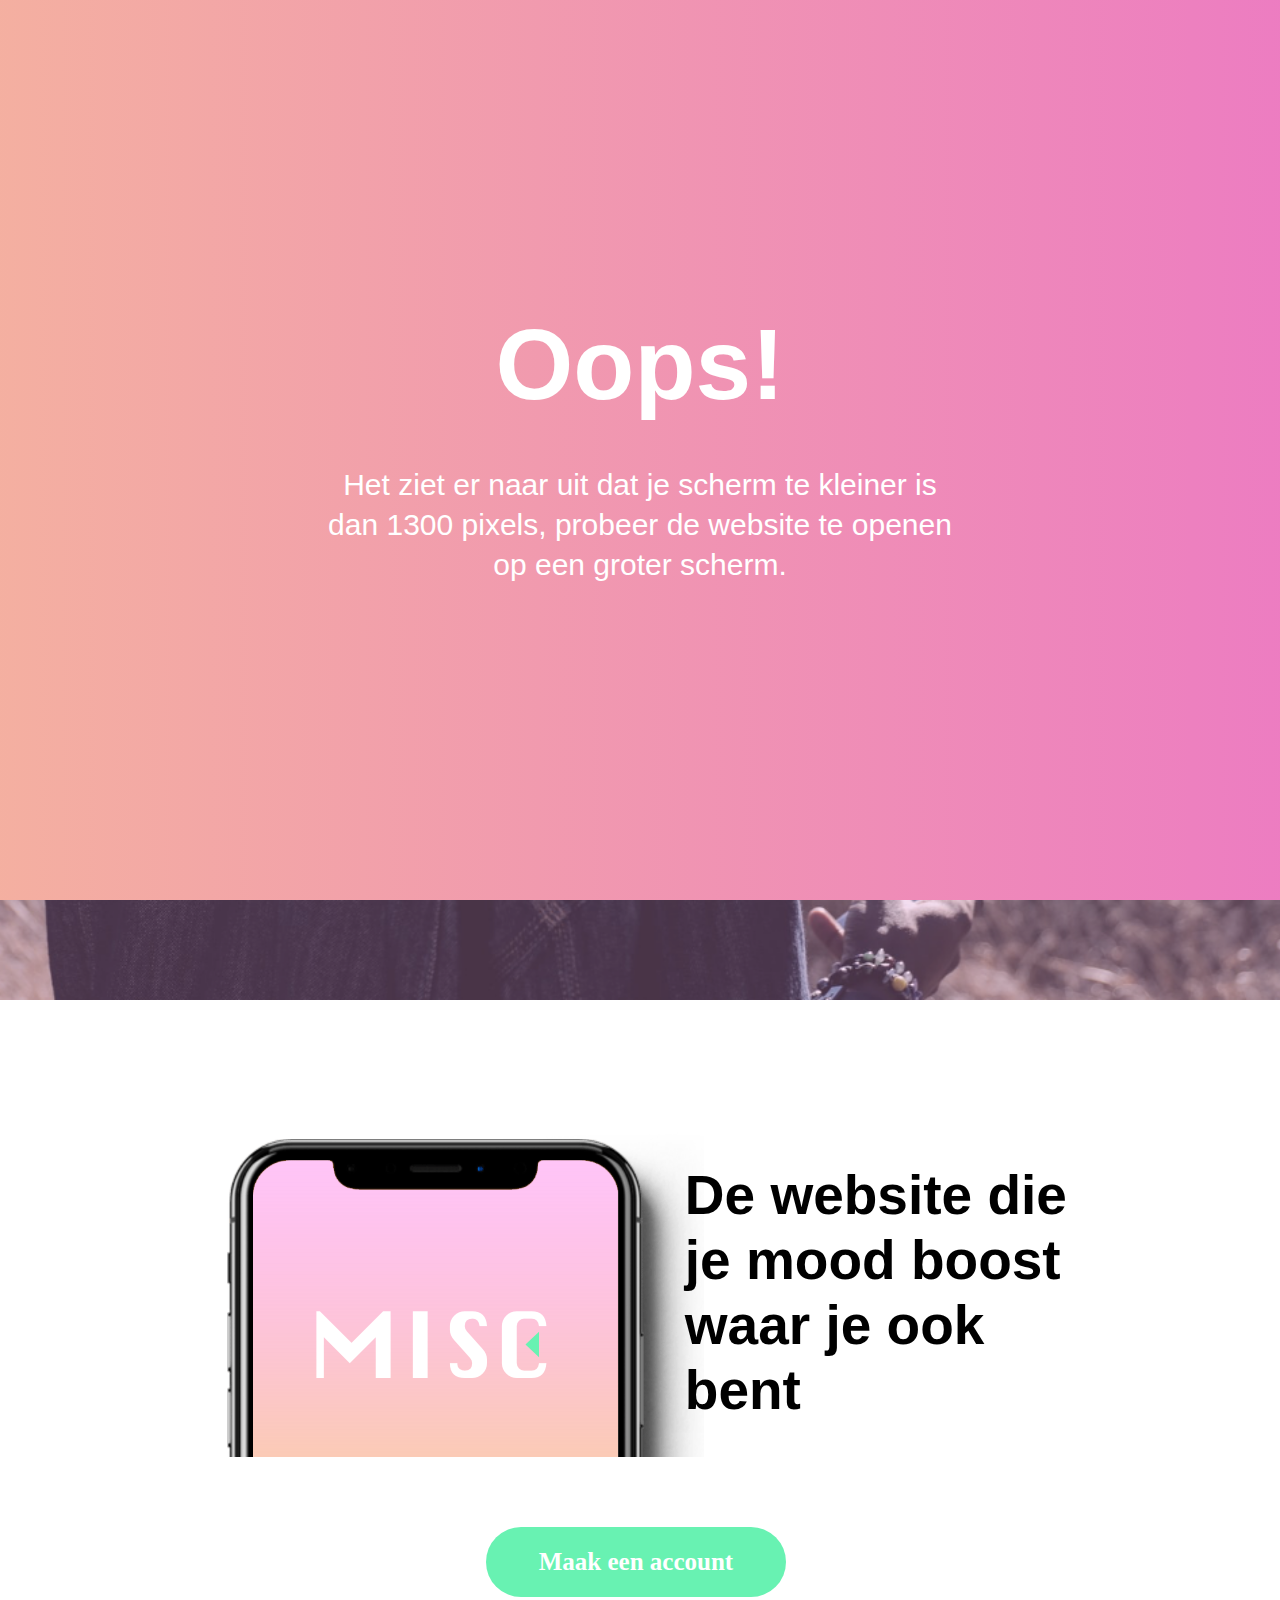
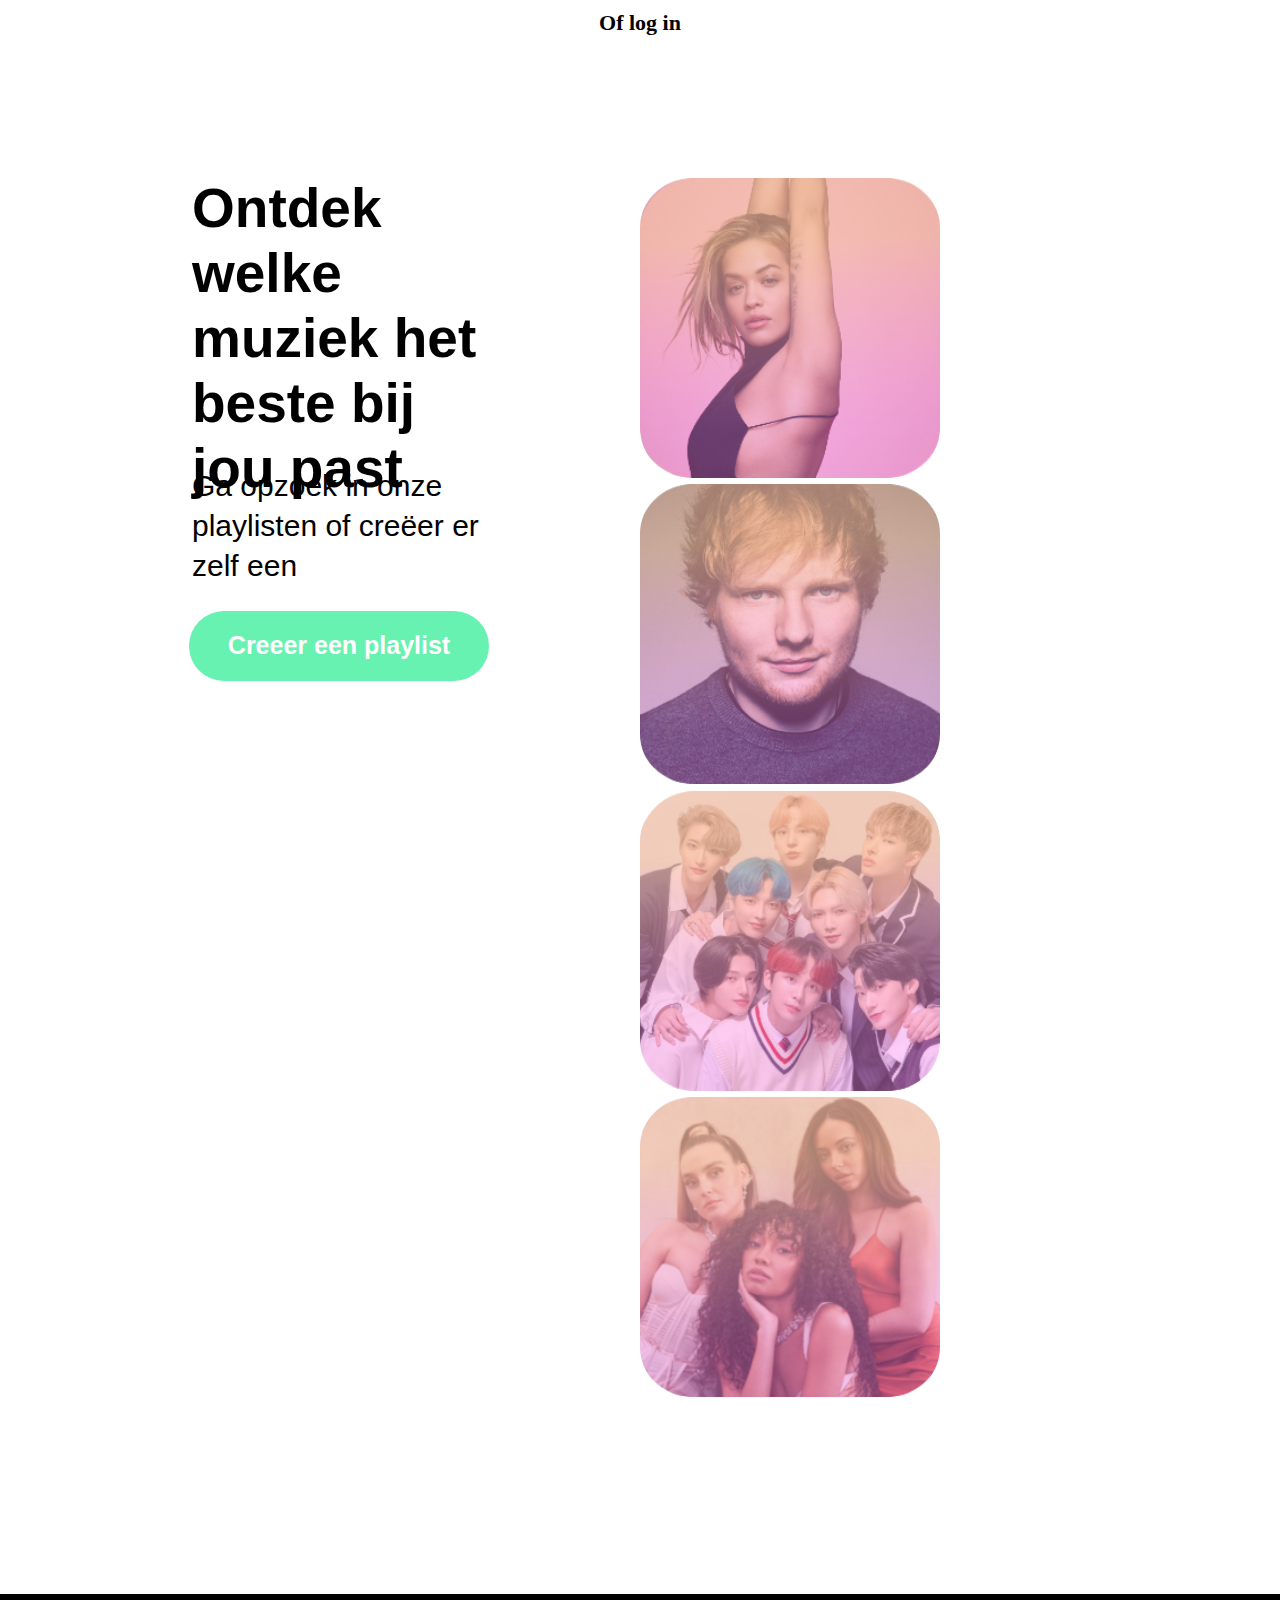
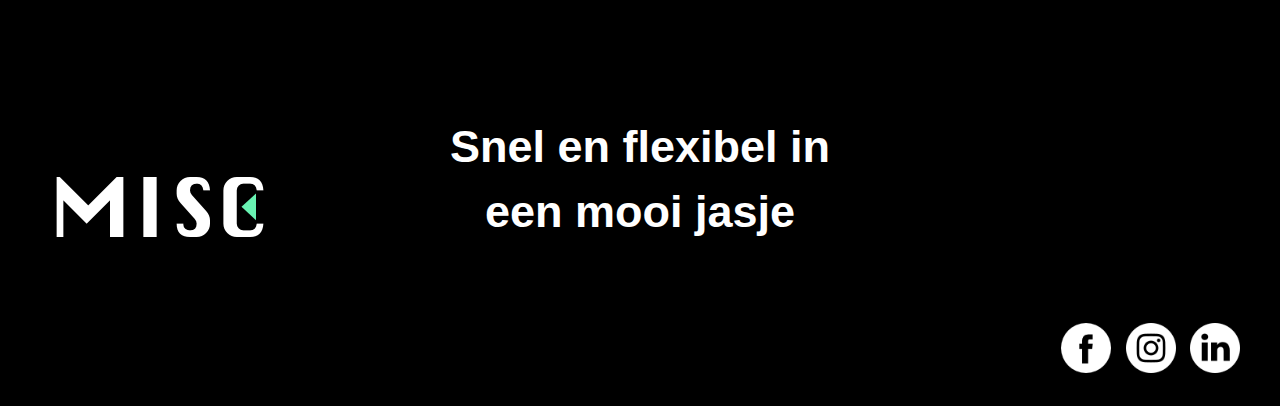
<file: misc/index.html>
<!DOCTYPE html>
<html lang="en">

<head>
    <meta charset="UTF-8">
    <meta http-equiv="X-UA-Compatible" content="IE=edge">
    <meta name="viewport" content="width=device-width, initial-scale=1.0">
    <title>Misc</title>
    <link rel="stylesheet" href="css/style.css">
</head>

<body>
    <header>
        <div id="grad-header">
            <img src="img/logo.png" alt="logo">
            <nav>
                <ul class="header-list">
                    <li><a href="#">Home</a></li>
                    <li><a href="artikel.html">info</a></li>
                    <li><a href="#">Ontdek</a></li>
                    <li><a href="#">Over ons</a></li>
                </ul>
            </nav>
            <button id="green">Log in</button>
        </div>
        <div class="clear"></div>
    </header>
    <main>
        <div class="intro">
            <img src="img/headerimage 2.png" class="slideshow-img" alt="click">
            <img src="img/frontimage.png" class="slideshow-img" alt="listen">
            <img src="img/headerimage 3.png" class="slideshow-img" alt="feel">
        </div>
        <div class="kolom" id="kolom1">
            <div class="phone-text">
                <img src="img/iphone.png" alt="iphone mockup">
                <h2>De website die je mood boost waar je ook bent</h2>
            </div>
            <div class="account">
                <button id="green">Maak een account</button>
                <p class="login">Of log in</p>
            </div>
        </div>
        <div class="kolom" id="kolom2">
            <div class="text">
                <h2>Ontdek welke muziek het beste bij jou past</h2>
                <p>Ga opzoek in onze playlisten of creëer er zelf een</p>
                <button id="green">Creeer een playlist</button>
            </div>
            <div class="artist">
                <div class="artist-panel" id="art1"></div>
                <div class="artist-panel" id="art2"></div>
                <div class="artist-panel" id="art3"></div>
                <div class="artist-panel" id="art4"></div>
            </div>
        </div>
        <div id="max-width">
            <div class="oops-kop">
                <h1>Oops!</h1>
                <h3>Het ziet er naar uit dat je scherm te kleiner is dan 1300 pixels, 
                    probeer de website te openen op een groter scherm.
                </h3>
            </div>
        </div>
    </main>
    <footer>
        <div id="footer">
            <img src="img/logo.png" alt="logo" class="logo">
            <h3>Snel en flexibel in een mooi jasje</h3>
            <ul>
                <li id="icon1"></li>
                <li id="icon2"></li>
                <li id="icon3"></li>
            </ul>
        </div>
    </footer>

    <script src="https://ajax.googleapis.com/ajax/libs/jquery/3.6.0/jquery.min.js"></script>
    <script rel="script" src="js/script.js" defer></script>
</body>

</html>
</file>
<file: misc/css/style.css>
/* http://meyerweb.com/eric/tools/css/reset/ 
   v2.0 | 20110126
   License: none (public domain)
*/

html, body, div, span, applet, object, iframe,
h1, h2, h3, h4, h5, h6, p, blockquote, pre,
a, abbr, acronym, address, big, cite, code,
del, dfn, em, img, ins, kbd, q, s, samp,
small, strike, strong, sub, sup, tt, var,
b, u, i, center,
dl, dt, dd, ol, ul, li,
fieldset, form, label, legend,
table, caption, tbody, tfoot, thead, tr, th, td,
article, aside, canvas, details, embed,
figure, figcaption, footer, header, hgroup,
menu, nav, output, ruby, section, summary,
time, mark, audio, video {
    margin: 0;
    padding: 0;
    border: 0;
    font-size: 100%;
    font: inherit;
    vertical-align: baseline;
}

/* HTML5 display-role reset for older browsers */
article, aside, details, figcaption, figure,
footer, header, hgroup, menu, nav, section {
    display: block;
}

body {
    line-height: 1;
}

ol, ul {
    list-style: none;
}

blockquote, q {
    quotes: none;
}

blockquote:before, blockquote:after,
q:before, q:after {
    content: '';
    content: none;
}

table {
    border-collapse: collapse;
    border-spacing: 0;
}

@import url('https://fonts.googleapis.com/css2?family=Montserrat:wght@400;700&display=swap');

body {
    background-image: linear-gradient(to right, hsl(18, 89%, 81%, 20%), hsl(307, 100%, 77%, 20%));
    width: 100vw;
    margin: 0 auto;
    font-family: 'Montserrat', sans-serif;
}

h2 {
    font-size: 80px;
    font-weight: bold;
    line-height: 100px;
}

a {
    text-decoration: none;
}

.clear {
    clear: none;
}

/* header */
header {
    background-color: palevioletred;
    position: fixed;
    width: 100vw;
    height: 100px;
    z-index: 3;
    top: 0;
    left: 0;
}

#grad-header {
    width: 100%;
    height: 100%;
    background-image: linear-gradient(to right, hsl(18, 89%, 81%, 82%), hsl(307, 100%, 77%, 49%));
}

header img {
    cursor: pointer;
    display: block;
    float: left;
    margin-left: 1%;
}

nav {
    position: relative;
    display: block;
    width: 650px;
    height: 100%;
    margin: 0 auto;
    text-align: center;
}

.header-list {
    text-align: center;
}

.header-list li {
    display: inline-block;
    padding-right: 5%;
    padding-left: 5%;
    margin-top: 6%;
}

.header-list a {
    text-decoration: none;
    color: white;
    font-size: 25px;
    font-weight: bold;
    transition: .3s ease;
}

.header-list a:hover {
    color: black;
}

#green {
    position: absolute;
    cursor: pointer;
    display: block;
    width: 150px;
    height: 50px;
    font-size: 22px;
    background-color: #68F2B2;
    border-radius: 32px;
    border: none;
    color: white;
    font-weight: bold;
    top: 25px;
    right: 1%;
    cursor: pointer;
    transition: .3s ease;
}

#green:hover {
    background-color: black;
}

/* slideshow */
.intro {
    height: 100vh;
    position: relative;
    margin-top: 100px;
    box-sizing: border-box;
}

.slideshow-img {
    position: absolute;
    left: 0%;
    width: 100%;
    height: 100%;
    object-fit: cover;
    opacity: 0;
    transition: opacity 1s ease-out;
}

main {
    position: relative;
    width: 100vw;
    background-color: white;
}

.kolom {
    position: relative;
    width: 70%;
    text-align: center;
    left: 50%;
    transform: translateX(-50%);
    padding-top: 10%;
}

#kolom2 {
    display: flex;
    padding-bottom: 15%;
}

.phone-text {
    position: relative;
    width: 100%;
    display: flex;
}

.phone-text h2 {
    position: absolute;
    right: 0;
    width: 45%;
    top: 50%;
    transform: translateY(-50%);
    text-align: left;
    color: black;
    font-size: 55px;
    font-weight: bold;
    line-height: 65px;
}

.account {
    margin: 0 auto;
    margin-top: 5%;
    text-align: center;
    width: 403px;
    height: 146px;
}

.account #green {
    position: relative;
    width: 300px;
    height: 70px;
    font-size: 25px;
    border-radius: 50px;
    margin: 0 auto;
    cursor: pointer;
    font-family: 'Montserrat';
}

.login {
    position: relative;
    cursor: pointer;
    display: block;
    font-family: 'Montserrat';
    font-size: 22px;
    font-weight: bold;
    height: 50px;
    top: 40px;
}

.login:hover {
    text-decoration: underline;
}

.text {
    width: 60%;
    height: 100%;
}

.text h2 {
    color: black;
    font-size: 55px;
    font-weight: bold;
    line-height: 65px;
    text-align: left;
    width: 100%;
    height: 290px;
}

.text p {
    font-size: 30px;
    line-height: 40px;
    position: relative;
    font-weight: normal;
    text-align: left;
    display: block;
}

.text #green {
    position: relative;
    bottom: 5%;
    width: 300px;
    height: 70px;
    font-size: 25px;
    border-radius: 50px;
    cursor: pointer;
}

.artist {
    display: inline;
}

.artist-panel{
    position: relative;
    display: inline-block;
    width: 300px;
    height: 300px;
    margin: .3%;
    background-size: cover;
    background-position: center;
    border-radius: 50px;
    transition: .3s ease;
}

#art1 {
    background-image: url(../img/ritaora.png);
}

#art2 {
    background-image: url(../img/edsheeran.png);
}

#art3 {
    background-image: url(../img/ateez.png);
}

#art4 {
    background-image: url(../img/littlemix.png);
}

#art1:hover {
    cursor: pointer;
    opacity: 30%;
}

#art2:hover {
    cursor: pointer;
    opacity: 30%;
}

#art3:hover {
    cursor: pointer;
    opacity: 30%;
}

#art4:hover {
    cursor: pointer;
    opacity: 30%;
}

footer {
    position: relative;
    display: block;
    background-color: black;
    height: 412px;
}

#footer {
    width: 100%;
    height: 100%;
}

.logo {
    position: absolute;
    bottom: 35%;
    left: 50px;
    cursor: pointer;
}

#footer h3 {
    margin: 0 auto;
    padding-top: 120px;
    width: 385px;
    height: 165px;
    display: block;
    font-size: 45px;
    font-weight: bold;
    line-height: 65px;
    color: white;
    text-align: center;
}

#footer ul {
    display: block;
    position: absolute;
    bottom: 30px;
    right: 30px;
    text-align: center;
}

#footer li {
    position: relative;
    display: inline-block;
    margin-right: 10px;
    width: 50px;
    height: 50px;
    cursor: pointer;
    transition: .3s ease;
}

#icon1 {
    background-image: url(../img/facebook.png);
    background-size: cover;
}

#icon2 {
    background-image: url(../img/instagram.png);
    background-size: cover;
}

#icon3 {
    background-image: url(../img/linkedin.png);
    background-size: cover;
}

#icon1:hover {
    background-image: url(../img/facebook2.png);
    background-size: cover;
}

#icon2:hover {
    background-image: url(../img/instagram2.png);
    background-size: cover;
}

#icon3:hover {
    background-image: url(../img/linkedin2.png);
    background-size: cover;
}



/* article page */
#article {
    width: 100vw;
    height: 100%;
    font-family: 'Montserrat', sans-serif;
}

#article main {
    position: relative;
    width: 100vw;
    height: 90vh;
    display: block;
    margin-top: 100px;
    background-color: white;
}

.article {
    display: flex;
    width: 100%;
    height: 100%;
}

.zomer {
    position: relative;
    width: 50vw;
    height: 100%;
    display: inline-flex;
    background-size: cover;
    background-image: url(../img/zomers.png);
    text-align: center;
}

.zomer-kop {
    position: absolute;
    top: 50%;
    transform: translateY(-50%);
}

.zomer h4 {
    text-align: center;
    font-size: 120px;
    font-weight: bold;
    line-height: 140px;
    color: white;
}

.zomer h6 {
    position: relative;
    font-size: 60px;
    font-weight: bold;
    color: #68F2B2;
}

.info {
    position: relative;
    display: inline-flex;
    width: 50vw;
    display: block;
    text-align: center;
    overflow: scroll;
}

.info-kop {
    position: absolute;
    top: 50%;
    transform: translateY(-50%);
}

.info h5 {
    margin: 0 auto;
    margin-top: 3%;
    font-size: 40px;
    font-weight: bold;
    padding-bottom: 5%;
}

.info p {
    font-size: 20px;
    font-weight: normal;
    text-align: justify;
    line-height: 30px;
    padding-bottom: 8%;
    margin-left: 50px;
    margin-right: 50px;
}

#twee {
    font-size: 16px;
    line-height: 25px;
    text-align: center;
    padding-top: 10%;
    width: 70%;
    margin: 0 auto;
}

.info a {
    font-size: 20px;
    font-weight: bolder;
    color: white;
    background-color: #68F2B2;
    padding: 15px 40px;
    border-radius: 45px;
    transition: .3s ease;
}

.info a:hover {
    background-color: black;
}

#max-width {
    position: fixed;
    overflow: hidden;
    top: 0;
    left: 0;
    display: none;
    width: 100vw;
    height: 100vh;
    z-index: 1000;
    background-color: palevioletred;
    background-image: linear-gradient(to right, hsl(18, 89%, 81%, 82%), hsl(307, 100%, 77%, 49%));
}

.oops-kop {
    position: absolute;
    left: 50%;
    top: 50%;
    transform: translate(-50%, -50%);
    color: white;
    text-align: center;
}

.oops-kop h1 {
    font-size: 100px;
    font-weight: bold;
    padding-bottom: 8%;
}

.oops-kop h3 {
    font-size: 30px;
    line-height: 40px;
}

@media (max-width:1300px) {
    #max-width {
        display: block;
    }
}
</file>
